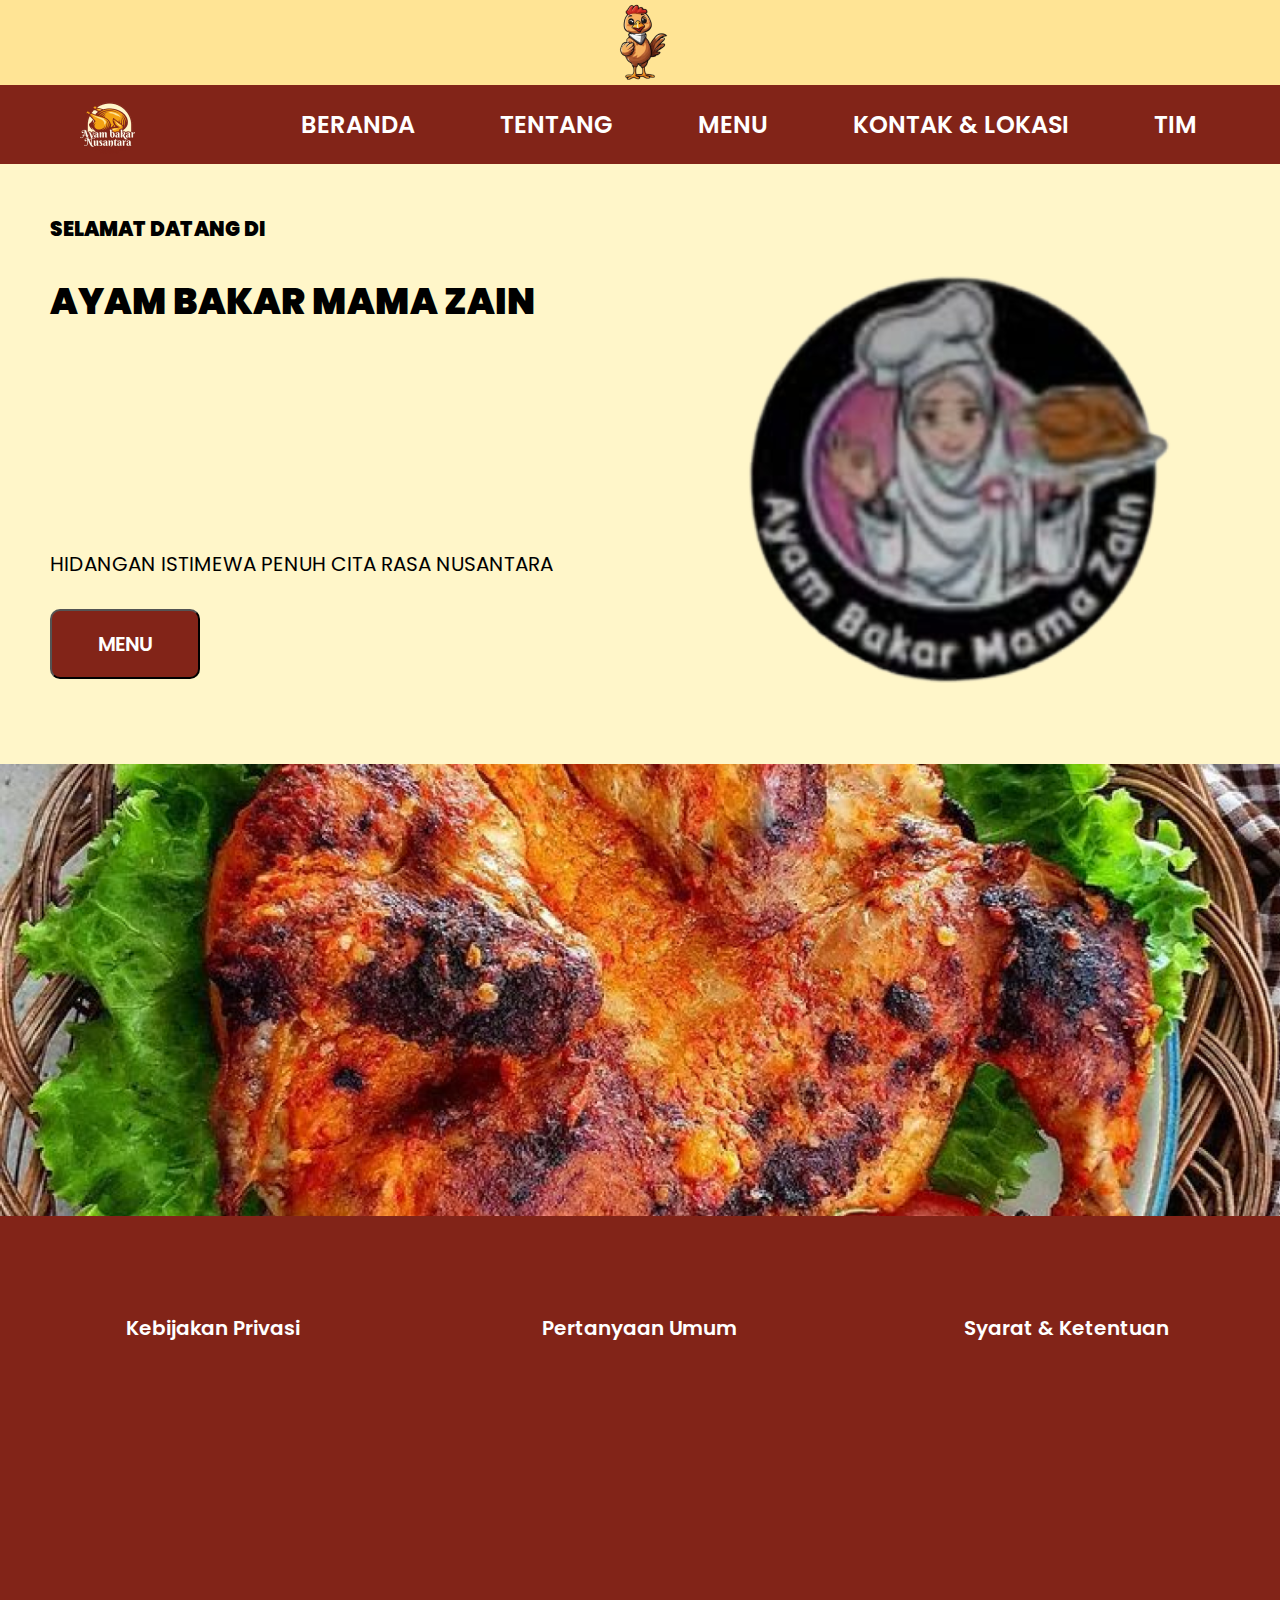
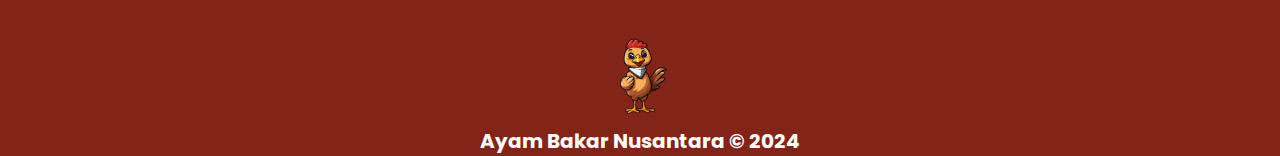
<file: AYAM BAKAR NUSANTARA(fix)/index.html>
<!DOCTYPE html>
<html lang="en">
  <head>
    <meta charset="UTF-8" />
    <meta name="viewport" content="width=device-width, initial-scale=1.0" />
    <title>Ayam Bakar Nusantara</title>
    <link rel="icon" href="img/LOGO AYAM BAKAR NUSANTARA.png" />
    <link rel="preconnect" href="https://fonts.googleapis.com" />
    <link rel="preconnect" href="https://fonts.gstatic.com" crossorigin />
    <link
      href="https://fonts.googleapis.com/css2?family=Poppins:wght@400;500;600;700;800;900&display=swap"
      rel="stylesheet"
    />
    <link rel="stylesheet" href="css/style.css" />
  </head>
  <body>
    <div class="container">
      <header class="header">
        <div class="avatar">
          <img src="img/AVATAR AYAM.png" alt="" />
        </div>
      </header>
      <nav>
        <div class="logo">
          <img src="img/LOGO AYAM BAKAR NUSANTARA.png" alt="" />
        </div>
        <ul>
          <li><a href="#">beranda</a></li>
          <li><a href="#">tentang</a></li>
          <li><a href="#">menu</a></li>
          <li><a href="#">kontak & lokasi</a></li>
          <li><a href="#">tim</a></li>
        </ul>
        <div class="menu-toggle">
          <input type="checkbox" id="hamburger-menu" />
          <span></span>
          <span></span>
          <span></span>
        </div>
      </nav>
      <hero class="hero">
        <div class="welcome">
          <h2>SELAMAT DATANG DI<br /><br /></h2>
          <h1>AYAM BAKAR MAMA ZAIN<br /><br /><br /><br /><br /></h1>
          <p>HIDANGAN ISTIMEWA PENUH CITA RASA NUSANTARA<br /><br /></p>
          <button class="menu">menu</button>
        </div>
        <div class="logo">
          <img src="img/LOGO AYAM BAKAR MAMA ZAIN.png" alt="" />
        </div>
        <div class="preview">
          <img src="img/PREVIEW AYAM BAKAR.png" alt="" />
        </div>
      </hero>
      <footer>
        <ul>
          <li>
            <a href="">Kebijakan Privasi</a>
            <a href="">Pertanyaan Umum</a>
            <a href="">Syarat & Ketentuan</a>
          </li>
        </ul>
        <div class="avatar-bottom">
          <img src="img/AVATAR AYAM.png" alt="" />
          <p>Ayam Bakar Nusantara © 2024</p>
        </div>
      </footer>
    </div>
    <script src="javascript/script.js"></script>
  </body>
</html>
</file>
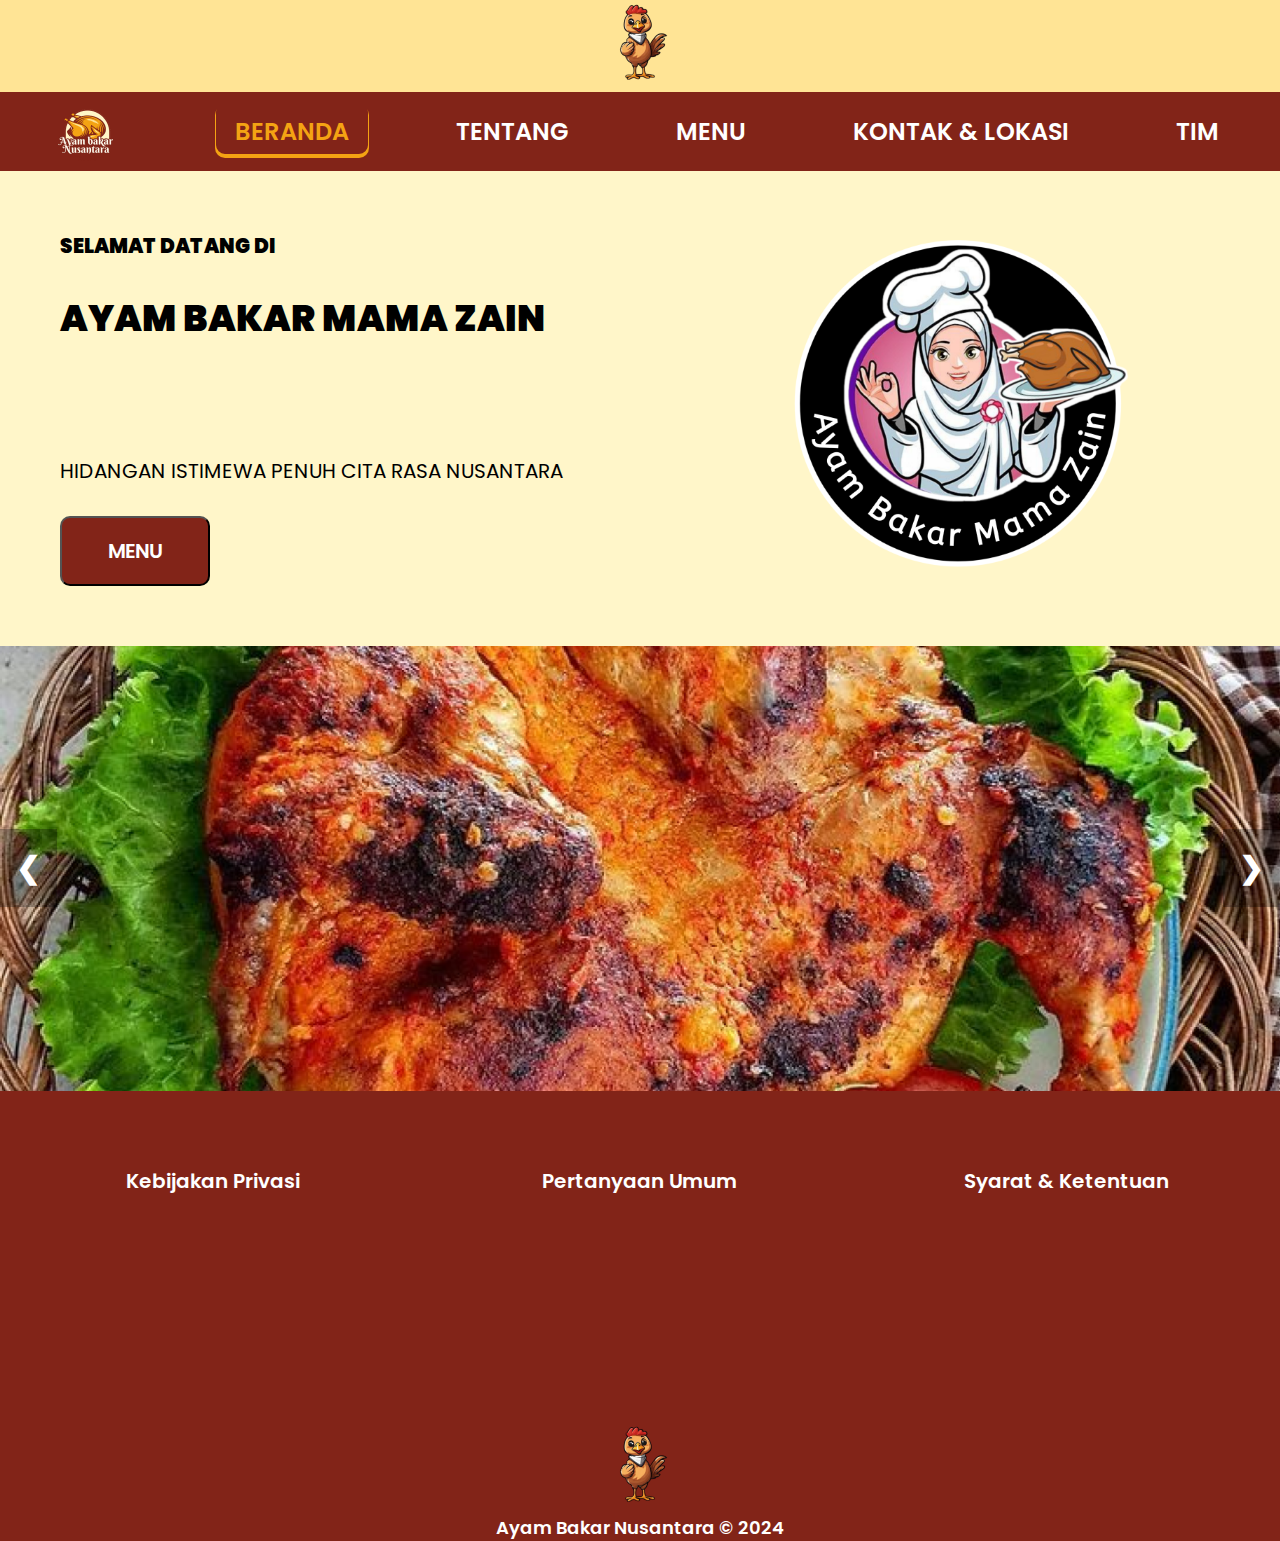
<file: AYAM BAKAR NUSANTARA(fix)/BERANDA.html>
<!DOCTYPE html>
<html lang="en">
  <head>
    <meta charset="UTF-8" />
    <meta name="viewport" content="width=device-width, initial-scale=1.0" />
    <title>Ayam Bakar Nusantara</title>
    <link rel="icon" href="img/LOGO AYAM BAKAR NUSANTARA.png" />
    <link rel="preconnect" href="https://fonts.googleapis.com" />
    <link rel="preconnect" href="https://fonts.gstatic.com" crossorigin />
    <link
      href="https://fonts.googleapis.com/css2?family=Poppins:wght@400;500;600;700;800;900&display=swap"
      rel="stylesheet"
    />
    <link rel="stylesheet" href="css/BERANDA.css" />
  </head>
  <body class="scroll-down">
    <div class="container">
      <header>
        <div class="avatar">
          <img src="img/AVATAR_HERO/AVATAR AYAM.png" alt="Avatar" />
        </div>
      </header>
      <nav>
        <div class="logo">
          <img src="img/BERANDA/LOGO AYAM BAKAR NUSANTARA.png" alt="" />
        </div>
        <ul>
          <li><a href="BERANDA.html" class="active">beranda</a></li>
          <li><a href="TENTANG.html" class="active1">tentang</a></li>
          <li><a href="MENU.html" class="active2">menu</a></li>
          <li>
            <a href="#contact & location" class="active3">kontak & lokasi</a>
          </li>
          <li><a href="#team" class="active4">tim</a></li>
        </ul>
        <div class="menu-toggle">
          <input type="checkbox" id="hamburger-menu" />
          <span></span>
          <span></span>
          <span></span>
        </div>
      </nav>
      <hero class="hero">
        <div class="welcome">
          <h2>SELAMAT DATANG DI<br /><br /></h2>
          <h1>AYAM BAKAR MAMA ZAIN<br /><br /><br /></h1>
          <p>HIDANGAN ISTIMEWA PENUH CITA RASA NUSANTARA<br /><br /></p>
          <button class="menu">menu</button>
        </div>
        <div class="logo">
          <img src="img/BERANDA/LOGO AYAM BAKAR MAMA ZAIN.png" alt="Logo" />
        </div>
        <div class="slides">
          <div class="slide">
            <img src="img/BERANDA/PREVIEW AYAM BAKAR 1.png" alt="">
          </div>
          <div class="slide">
            <img src="img/BERANDA/PREVIEW AYAM BAKAR 2.png" alt="">
          </div>
          <div class="slide">
            <img src="img/BERANDA/PREVIEW AYAM BAKAR 3.png" alt="">
          </div>
          <div class="navigation">
            <a class="prev" onclick = "plusSlides(-1)">&#10094;</a>
            <a class="next" onclick = "plusSlides(-1)">&#10095;</a>
          </div>
        </div>
      </hero>
      <footer>
        <ul>
          <li>
            <a href="#kebijakan_privasi">Kebijakan Privasi</a>
            <a href="#pertanyaan_umum">Pertanyaan Umum</a>
            <a href="#syarat&ketentuan">Syarat & Ketentuan</a>
          </li>
        </ul>
        <div class="avatar-bottom">
          <img src="img/AVATAR_HERO/AVATAR AYAM.png" alt="Avatar" />
          <p>Ayam Bakar Nusantara © 2024</p>
        </div>
      </footer>
    </div>
    <script src="javascript/script.js"></script>
  </body>
</html>
</file>
<file: AYAM BAKAR NUSANTARA(fix)/css/style.css>
:root {
  --primary: #822418;
  --secondary: #f4a313;
  --bg-avatar: #ffe495;
  --bg-pages: #fff6c9;
}

*,
html {
  padding: 0;
  margin: 0;
  list-style: none;
  text-decoration: none;
  font-family: "Poppins";
}
body {
  font-family: "Poppins";
  overflow-x: hidden;
}

.header {
  background-color: var(--bg-avatar);
  width: auto;
  height: 85px;
  display: flex;
}
.header .avatar {
  margin: auto;
}
.header .avatar img {
  width: auto;
  height: auto;
}
nav {
  display: flex;
  width: auto;
  height: auto;
  background-color: var(--primary);
  justify-content: space-around;
  align-items: center;
}
nav .logo {
  display: flex;
}

nav ul {
  display: flex;
  justify-content: space-between;
  align-items: center;
  justify-items: center;
  width: 70%;
  padding: 0px 20px;
}
nav ul li a {
  color: #fff;
  text-decoration: none;
  font-weight: 600;
  font-size: 24px;
  font-style: normal;
  text-transform: uppercase;
}

nav ul li a:hover {
  color: var(--secondary);
}

.menu-toggle {
  display: none;
  flex-direction: column;
  height: 20px;
  justify-content: space-between;
  position: relative;
}

.menu-toggle input {
  position: absolute;
  width: 40px;
  height: 28px;
  left: -5px;
  top: -3px;
  opacity: 0;
  cursor: pointer;
  z-index: 2;
}

.menu-toggle span {
  display: block;
  width: 28px;
  height: 3px;
  background-color: #fff;
  border-radius: 3px;
  transition: 0.5s;
}

.menu-toggle span:nth-child(2) {
  transform-origin: 0 0;
}

.menu-toggle span:nth-child(4) {
  transform-origin: 0 100%;
}

.menu-toggle input:checked ~ span:nth-child(2) {
  background-color: var(--secondary);
  transform: rotate(45deg) translate(-1px, -1px);
}

.menu-toggle input:checked ~ span:nth-child(3) {
  opacity: 0;
  transform: scale(0);
}

.menu-toggle input:checked ~ span:nth-child(4) {
  background-color: var(--secondary);
  transform: rotate(-45deg) translate(-1px, 0px);
}

.hero {
  display: grid;
  grid-template-columns: repeat(auto-fit, minmax(100px, auto));
  grid-template-areas:
    "welcome logo"
    "preview preview";
  background-color: var(--bg-pages);
}

.hero .welcome {
  grid-area: welcome;
  padding: 50px;
}

.hero .welcome h2 {
  font-weight: 900;
  font-size: 20px;
}
.hero .welcome h1 {
  font-weight: 900;
  font-size: 36px;
}
.hero .welcome p {
  font-weight: 400;
  font-size: 20px;
}
.hero .welcome button {
  width: 150px;
  height: 70px;
  background-color: var(--primary);
  color: #fff;
  font-weight: 600;
  font-size: 20px;
  font-family: "Poppins";
  text-align: center;
  text-transform: uppercase;
  border-radius: 10px;
  box-sizing: border-box;
  box-shadow: 1px solid #000;
  cursor: pointer;
}

.hero .welcome button:hover {
  color: var(--primary);
  background-color: var(--secondary);
  transition: 1s;
}
.hero .logo {
  grid-area: logo;
  padding: 50px;
  justify-content: center;
  align-content: center;
  display: flex;
}

.hero .logo img {
  max-width: 500px;
  max-height: 500px;
}
.hero .preview {
  grid-area: preview;
}

.hero .preview img {
  width: 100%;
  height: 100%;
}

footer {
  display: grid;
  background-color: var(--primary);
  height: 60vh;
}

footer ul {
  align-content: center;
}
footer ul li {
  display: grid;
  grid-template-columns: repeat(3, 1fr);
  justify-items: center;
  align-items: center;
}
footer ul li a {
  color: #fff;
  font-size: 20px;
  font-weight: 600;
}
footer ul li a:hover {
  color: var(--secondary);
}

footer .avatar-bottom {
  text-align: center;
  align-self: end;
}
footer .avatar-bottom p {
  color: #fff;
  font-size: 20px;
  font-weight: 700;
}

@media (max-width: 1000px) {
  nav ul {
    padding: 0px 0px;
  }
  .hero .logo img {
    max-width: 250px;
    max-height: 250px;
  }
  .hero .welcome h2 {
    font-size: 18px;
  }
  .hero .welcome h1 {
    font-size: 24px;
  }
  .hero .welcome p {
    font-size: 16px;
  }
  nav ul li a {
    font-size: 20px;
  }
  .hero .welcome button {
    width: 130px;
    height: 50px;
    font-size: 16px;
    border-radius: 10px;
  }

  footer ul li a {
    font-size: 16px;
    font-weight: 500;
  }
  footer .avatar-bottom p {
    font-size: 16px;
  }
}

@media (max-width: 768px) {
  .menu-toggle {
    display: flex;
  }
  nav ul {
    position: absolute;
    top: 19%;
    right: "";
    height: 40vh;
    width: 100%;
    padding: 0px 0px;
    flex-direction: column;
    justify-content: space-evenly;
    align-items: center;
    background-color: var(--primary);
    z-index: 1;
    transform: translateX(100%);
    transition: all 1.5s;
    opacity: 0;
    border-radius: 5px;
  }
  nav ul.slide {
    transform: translateX(0);
    opacity: 3;
  }
  nav ul li a {
    font-size: 12px;
  }

  .hero .logo img {
    max-width: 200px;
    max-height: 200px;
  }
  .hero .welcome h2 {
    font-size: 16px;
  }
  .hero .welcome h1 {
    font-size: 20px;
  }
  .hero .welcome p {
    font-size: 14px;
  }
  .hero .welcome button {
    width: 100px;
    height: 40px;
    font-size: 14px;
    border-radius: 10px;
  }
  footer ul li a {
    font-size: 12px;
    font-weight: 500;
  }
  footer .avatar-bottom p {
    font-size: 12px;
  }
}

@media (max-width: 500px) {
  nav {
    justify-content: space-between;
    padding: 0px 20px;
  }
  .menu-toggle {
    display: flex;
  }
  nav ul {
    position: absolute;
    top: 18%;
    right: 0;
    height: 30vh;
    width: 50%;
    padding: 0 0;
    flex-direction: column;
    justify-content: space-evenly;
    align-items: center;
    background-color: var(--primary);
    z-index: 1;
    transform: translateX(100%);
    transition: all 1.5s;
    opacity: 0;
    border-radius: 5px;
    border: 2px solid var(--primary);
  }
  nav ul.slide {
    transform: translateX(0);
    opacity: 3;
  }
  nav ul li a {
    font-size: 12px;
  }
  .hero .welcome {
    padding: 20px;
  }
  .hero .logo {
    padding: 20px;
  }

  .hero .logo img {
    max-width: 150px;
    max-height: 150px;
  }
  .hero .welcome h2 {
    font-size: 8px;
  }
  .hero .welcome h1 {
    font-size: 12px;
  }
  .hero .welcome p {
    font-size: 8px;
  }
  .hero .welcome button {
    width: 60px;
    height: 25px;
    font-size: 8px;
    border-radius: 10px;
  }
  footer {
    height: 40vh;
  }
  footer ul li a {
    font-size: 8px;
    font-weight: 500;
  }
  footer .avatar-bottom p {
    font-size: 8px;
  }
}
</file>
<file: AYAM BAKAR NUSANTARA(fix)/css/BERANDA.css>
:root {
  --primary: #822418;
  --secondary: #f4a313;
  --bg-avatar: #ffe495;
  --bg-pages: #fff6c9;
}

*,
html {
  padding: 0;
  margin: 0;
  list-style: none;
  font-family: "Poppins";
}
body {
  font-family: "Poppins";
  overflow-x: hidden;
}

header {
  background-color: var(--bg-avatar);
  width: 100%;
  display: flex;
}
header .avatar {
  margin: auto;
}
header .avatar img {
  width: auto;
  height: auto;
}
nav {
  position: sticky;
  top: 0;
  display: flex;
  width: 100%;
  height: auto;
  background-color: var(--primary);
  justify-content: space-around;
  align-items: center;
  z-index: 99999;
}

nav .logo {
  display: flex;
}
nav .logo img {
  height: auto;
  width: auto;
}

nav ul {
  display: flex;
  justify-content: space-between;
  align-items: center;
  justify-items: center;
  width: 80%;
}

nav ul li a {
  color: #fff;
  text-decoration: none;
  font-weight: 600;
  font-size: 24px;
  font-style: normal;
  text-transform: uppercase;
  padding: 20px;
}

nav ul li a:hover {
  color: var(--secondary);
  transition: all 1s ease-in-out;
  padding: 10px 20px;
  box-shadow: 0px -3px 0px 1px var(--secondary) inset;
  border-radius: 10px;
  border: none;
}

nav ul li a.active {
  color: var(--secondary);
  padding: 10px 20px;
  box-shadow: 0px -3px 0px 1px var(--secondary) inset;
  border-radius: 10px;
  border: none;
}

.menu-toggle {
  display: none;
  flex-direction: column;
  height: 20px;
  justify-content: space-between;
  position: relative;
}

.menu-toggle input {
  position: absolute;
  width: 40px;
  height: 28px;
  left: -5px;
  top: -3px;
  opacity: 0;
  cursor: pointer;
  z-index: 2;
}

.menu-toggle span {
  display: block;
  width: 28px;
  height: 3px;
  background-color: #fff;
  border-radius: 3px;
  transition: 0.5s;
}

.menu-toggle span:nth-child(2) {
  transform-origin: 0 0;
}

.menu-toggle span:nth-child(4) {
  transform-origin: 0 100%;
}

.menu-toggle input:checked ~ span:nth-child(2) {
  background-color: var(--secondary);
  transform: rotate(45deg) translate(-1px, -1px);
}

.menu-toggle input:checked ~ span:nth-child(3) {
  opacity: 0;
  transform: scale(0);
}

.menu-toggle input:checked ~ span:nth-child(4) {
  background-color: var(--secondary);
  transform: rotate(-45deg) translate(-1px, 0px);
}

.hero {
  display: grid;
  grid-template-columns: repeat(auto-fit, minmax(100px, auto));
  grid-template-areas:
    "welcome logo"
    "slides slides";
  background-color: var(--bg-pages);
}

.hero .welcome {
  grid-area: welcome;
  padding: 60px;
}

.hero .welcome h2 {
  font-weight: 900;
  font-size: 20px;
}
.hero .welcome h1 {
  font-weight: 900;
  font-size: 36px;
}
.hero .welcome p {
  font-weight: 400;
  font-size: 20px;
}
.hero .welcome button {
  width: 150px;
  height: 70px;
  background-color: var(--primary);
  color: #fff;
  font-weight: 600;
  font-size: 20px;
  font-family: "Poppins";
  text-align: center;
  text-transform: uppercase;
  border-radius: 10px;
  box-sizing: border-box;
  box-shadow: 1px solid #000;
  cursor: pointer;
}

.hero .welcome button:hover {
  color: var(--primary);
  background-color: var(--secondary);
  transition: 1s;
}
.hero .logo {
  grid-area: logo;
  padding: 60px;
  justify-content: center;
  align-content: center;
  display: flex;
}

.hero .logo img {
  max-width: 350px;
  max-height: 350px;
}
.hero .slides {
  grid-area: slides;
  width: 100%;
  position: relative;
}
.hero .slides .slide {
  display: none;
}

.hero .slides .slide img {
  width: 100%;
  animation-name: fade;
  animation-duration: 1.5s;
}
.hero .slides .navigation {
  position: absolute;
  top: 50%;
  left: 50%;
  transform: translate(-50%, -50%);
  display: flex;
  justify-content: space-between;
  width: 100%;
}
.hero .slides .navigation .prev,
.hero .slides .navigation .next {
  cursor: pointer;
  padding: 16px;
  font-weight: 700;
  font-size: 30px;
  background: rgba(0, 0, 0, 0.3);
  user-select: none;
  transition: 0.6s ease;
  color: #fff;
}

.hero .slides .navigation .prev:hover {
  background-color: var(--primary);
}
.hero .slides .navigation .next:hover {
  background-color: var(--primary);
}

@keyframes fade {
  from {
    opacity: 0.3;
  }
  to {
    opacity: 2;
  }
}

footer {
  display: grid;
  background-color: var(--primary);
  height: 50vh;
}

footer ul {
  align-content: center;
}
footer ul li {
  display: grid;
  grid-template-columns: repeat(3, 1fr);
  justify-items: center;
  align-items: center;
}
footer ul li a {
  color: #fff;
  font-size: 20px;
  font-weight: 600;
  text-decoration: none;
}
footer ul li a:hover {
  color: var(--secondary);
}

footer .avatar-bottom {
  text-align: center;
  align-self: end;
}
footer .avatar-bottom img {
  width: auto;
  height: auto;
}
footer .avatar-bottom p {
  color: #fff;
  font-size: 18px;
  font-weight: 600;
}

@media (max-width: 1100px) {
  header .avatar img {
    width: 80%;
    height: 80%;
  }
  nav .logo .img {
    width: 80%;
    height: 80%;
  }
  nav ul {
    padding: 0px 0px;
    width: 80%;
  }
  nav ul li a {
    font-size: 16px;
    padding: 0px;
  }
  .hero .logo img {
    max-width: 70%;
    max-height: 70%;
  }
  .hero .welcome {
    grid-area: welcome;
    padding: 30px;
  }
  .hero .welcome h2 {
    font-size: 18px;
  }
  .hero .welcome h1 {
    font-size: 24px;
  }
  .hero .welcome p {
    font-size: 16px;
  }

  .hero .welcome button {
    width: 130px;
    height: 50px;
    font-size: 16px;
    border-radius: 10px;
  }
  .hero .slides .navigation .prev,
  .hero .slides .navigation .next {
    font-size: 18px;
    padding: 15px;
  }
  .hero .logo {
    padding: 30px;
  }
  footer {
    height: 40vh;
  }

  footer ul li a {
    font-size: 16px;
    font-weight: 500;
  }
  footer .avatar-bottom p {
    font-size: 16px;
  }
}

@media (max-width: 768px) {
  header .avatar img {
    width: 70%;
    height: 70%;
  }
  nav .logo .img {
    width: 70%;
    height: 70%;
  }
  .menu-toggle {
    display: flex;
  }
  nav ul {
    position: absolute;
    top: 100%;
    right: 0;
    height: 40vh;
    width: 100%;
    padding: 0px 0px;
    flex-direction: column;
    justify-content: space-evenly;
    align-items: center;
    background-color: var(--primary);
    z-index: 1;
    transform: translateX(100%);
    transition: all 1.5s;
    opacity: 0;
    border-radius: 5px;
  }
  nav ul.slide {
    transform: translateX(0);
    opacity: 3;
  }
  nav ul li a {
    font-size: 12px;
  }

  .hero .logo img {
    max-width: 200px;
    max-height: 200px;
  }
  .hero .welcome h2 {
    font-size: 16px;
  }
  .hero .welcome h1 {
    font-size: 20px;
  }
  .hero .welcome p {
    font-size: 14px;
  }
  .hero .welcome button {
    width: 100px;
    height: 40px;
    font-size: 14px;
    border-radius: 10px;
  }
  .hero .slides .navigation .prev,
  .hero .slides .navigation .next {
    font-size: 16px;
    padding: 12px;
  }
  footer {
    height: 50vh;
  }

  footer ul li a {
    font-size: 12px;
    font-weight: 500;
  }
  footer .avatar-bottom p {
    font-size: 12px;
  }
}

@media (max-width: 500px) {
  body {
    height: 100vh;
  }
  header {
    height: 5vh;
    justify-content: center;
  }
  header .avatar {
    margin: 0;
  }
  header .avatar img {
    width: 100%;
    height: 100%;
  }
  nav {
    justify-content: space-between;
  }
  nav .logo img {
    height: 50%;
    width: 50%;
    padding-left: 10px;
  }
  .menu-toggle {
    display: flex;
    padding-right: 20px;
  }
  nav ul {
    position: absolute;
    top: 100%;
    right: 0;
    height: 40vh;
    width: 50%;
    padding: 0 0;
    flex-direction: column;
    justify-content: space-evenly;
    align-items: center;
    background-color: var(--primary);
    z-index: 1;
    transform: translateX(100%);
    transition: all 1.5s;
    opacity: 0;
    border-radius: 5px;
    border: 2px solid var(--primary);
  }
  nav ul.slide {
    transform: translateX(0);
    opacity: 3;
  }
  nav ul li a {
    font-size: 12px;
  }
  .hero .welcome {
    padding: 20px;
  }
  .hero .logo {
    padding: 20px;
    align-items: center;
  }

  .hero .logo img {
    width: 100px;
    height: 100px;
  }
  .hero .welcome h2 {
    font-size: 6px;
  }
  .hero .welcome h1 {
    font-size: 10px;
  }
  .hero .welcome p {
    font-size: 6px;
  }
  .hero .welcome button {
    width: 45px;
    height: 20px;
    font-size: 6px;
    border-radius: 6px;
  }
  footer {
    height: 30vh;
  }
  footer ul li a {
    font-size: 6px;
    font-weight: 500;
  }
  footer .avatar-bottom p {
    font-size: 6px;
  }
  footer .avatar-bottom img {
    height: 10%;
    width: 10%;
  }
}
</file>
